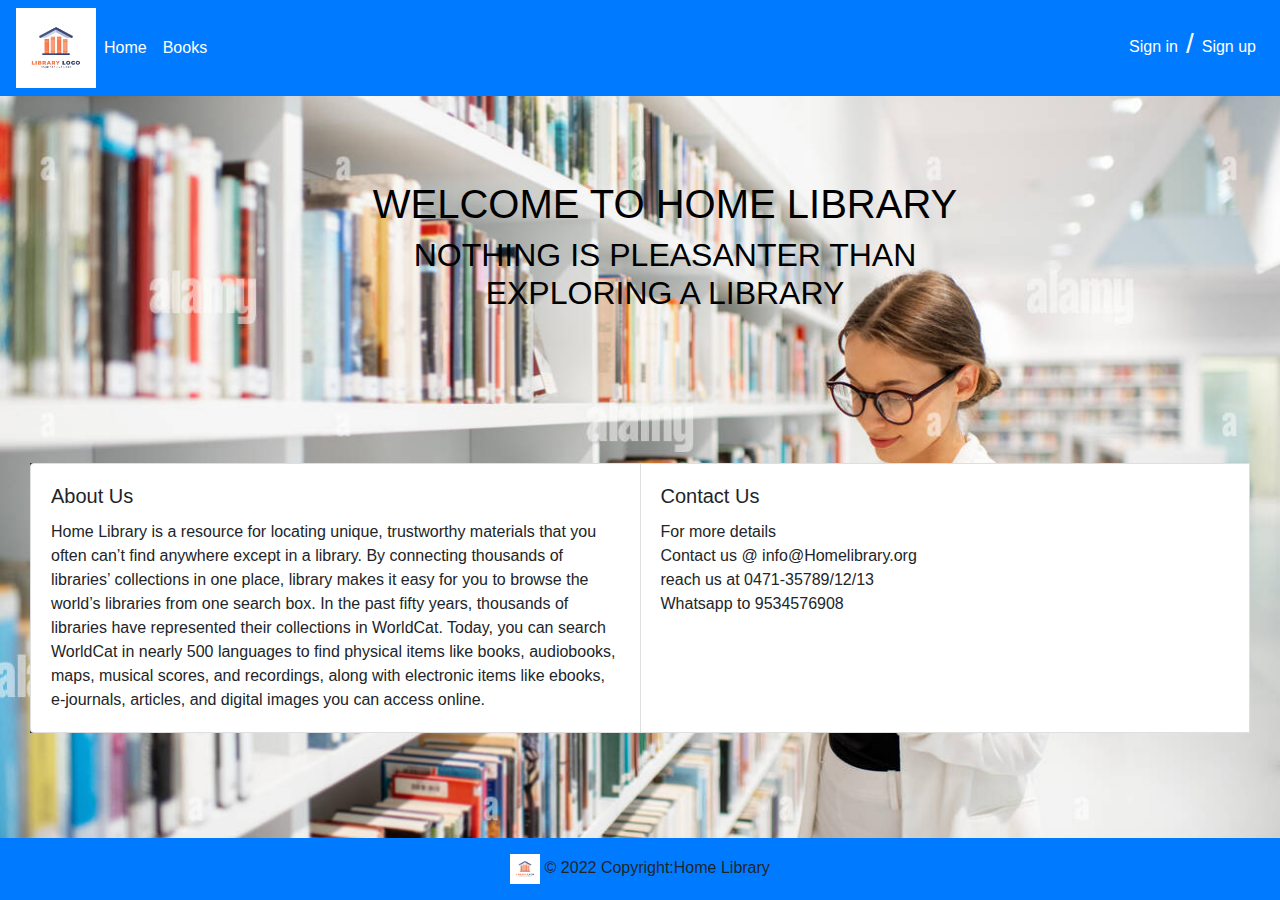
<file: index.html>
<!DOCTYPE html>
<html lang="en">
<head>
    <meta charset="UTF-8">
    <meta name="viewport" content="width=device-width, initial-scale=1.0">
    <title>Library</title>
  
    <link rel="stylesheet" href="https://maxcdn.bootstrapcdn.com/bootstrap/4.3.1/css/bootstrap.min.css">
    <link rel="stylesheet" href="index.css">
</head>
<body>
    <div class="main">
    <nav class="navbar navbar-expand-lg navbar-dark bg-primary fixed-top">
        <img src="images/logo.avif" height="80" alt="My home library">
        
        <button type="button" class="navbar-toggler" data-toggle="collapse" data-target="#navbarCollapse">
            <span class="navbar-toggler-icon"></span>
        </button>
      
        <div class="collapse navbar-collapse" id="navbarCollapse">
          <div class="navbar-nav">
            <a class="nav-item nav-link active" href="index.html">Home</a>
            <a class="nav-item nav-link active" href="books.html">Books</a>
            
           
          
          </div>
          <div class="navbar-nav ml-auto">
            <a href="signin.html" class="nav-item nav-link active">Sign in</a>
            <h3 id="slash">/</h3>
            <a href="signup.html" class="nav-item nav-link active">Sign up</a>
        </div>
        </div>
      </nav>
    </div>
  <div class="txt">
    
    <h1>WELCOME TO HOME LIBRARY</h1>
    <h2>NOTHING IS PLEASANTER THAN <BR>EXPLORING A LIBRARY</h2>
   
    </div>

    <div class= " row card-group" id="cardbg">
      <div class="card" >
        
        <div class="card-body">
          <h5 class="card-title">About Us</h5>
          <p class="card-text">Home Library is a resource for locating unique, trustworthy materials that you often can’t find anywhere except in a library. By connecting thousands of libraries’ collections in one place, library makes it easy for you to browse the world’s libraries from one search box.

            In the past fifty years, thousands of libraries have represented their collections in WorldCat. Today, you can search WorldCat in nearly 500 languages to find physical items like books, audiobooks, maps, musical scores, and recordings, along with electronic items like ebooks, e-journals, articles, and digital images you can access online.</p>            
         
        </div>
      </div>
      <div class="card">
        
        <div class="card-body">
          <h5 class="card-title">Contact Us</h5>
          <p class="card-text"> For more details <br>Contact us @ info@Homelibrary.org <br> reach us at 0471-35789/12/13 <br> Whatsapp to 9534576908
          </p>
         
        </div>
        </div>


    <footer class="page-footer font-small bg-primary fixed-bottom">

        <!-- Copyright -->
        <div class="footer-copyright text-center py-3">
          <img src="images//logo.avif" height="30" alt="My home library">
          © 2022 Copyright:Home Library
          <!-- <a href="https://mdbootstrap.com/education/bootstrap/"> MDBootstrap.com</a> -->
        </div>
        <!-- Copyright -->
      
      </footer>
      <script src="https://maxcdn.bootstrapcdn.com/bootstrap/4.3.1/js/bootstrap.min.js"></script>
</body>
</html>
</file>
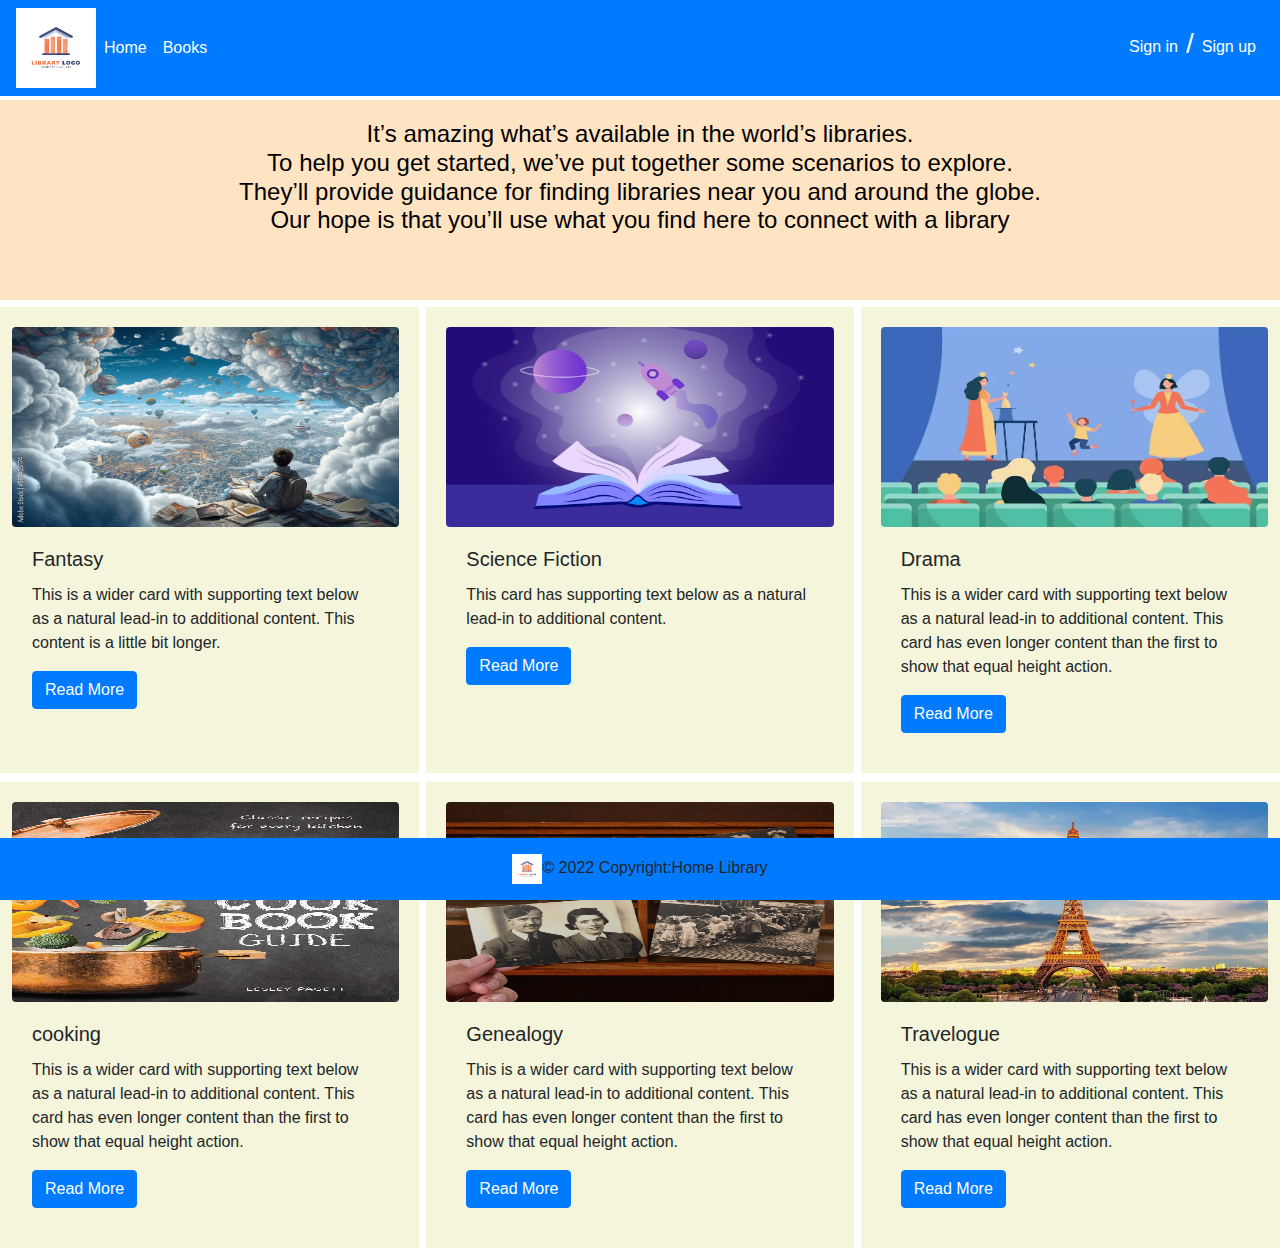
<file: books.html>
<!DOCTYPE html>
<html lang="en">
<head>
    <meta charset="UTF-8">
    <meta name="viewport" content="width=device-width, initial-scale=1.0">
    <title>Document</title>
    <link rel="stylesheet" href="https://maxcdn.bootstrapcdn.com/bootstrap/4.3.1/css/bootstrap.min.css">
    <link rel="stylesheet" href="books.css">
</head>
<body>
  <div class="main">
    <nav class="navbar navbar-expand-lg navbar-dark bg-primary fixed-top">
        <img src="images/logo.avif" height="80" alt="My home library">
        
        <button type="button" class="navbar-toggler" data-toggle="collapse" data-target="#navbarCollapse">
            <span class="navbar-toggler-icon"></span>
        </button>
      
        <div class="collapse navbar-collapse" id="navbarCollapse">
          <div class="navbar-nav">
            <a class="nav-item nav-link active" href="index.html">Home</a>
            <a class="nav-item nav-link active" href="books.html">Books</a>
            
           
          
          </div>
          <div class="navbar-nav ml-auto">
            <a href="signin.html" class="nav-item nav-link active">Sign in</a>
            <h3 id="slash">/</h3>
            <a href="signup.html" class="nav-item nav-link active">Sign up</a>
        </div>
        </div>
      </nav>
    </div>
          
          <div class="container-fluid text-center" id="bcg" >
            <div class="row" >
              <div class="col">
                <h4 id="txt">It’s amazing what’s available in the world’s libraries. <br>To help you get started, we’ve put together some scenarios to explore.<br>They’ll provide guidance for finding libraries near you and around the globe.<br>Our hope is that you’ll use what you find here to connect with a library</h4>
              </div>
                         </div>
                                 </div>
                                 <div class= "row card-group" >
                                  <div class="card" >
                                    <img src="./images/fantasy.jpg" class=" rounded card-img-top" alt="..." height="200px">
                                    <div class="card-body">
                                      <h5 class="card-title">Fantasy</h5>
                                      <p class="card-text">This is a wider card with supporting text below as a natural lead-in to additional content. This content is a little bit longer.</p>
                                    
                                        <a href="fantasy.html" class="btn btn-primary">Read More</a>
                                     
                                    </div>
                                  </div>
                                  <div class="card">
                                    <img src="./images/science2.fiction.jpg" class=" rounded card-img-top" alt="..." height="200px">
                                    <div class="card-body">
                                      <h5 class="card-title">Science Fiction</h5>
                                      <p class="card-text">This card has supporting text below as a natural lead-in to additional content.</p>
                                      <a href="sciencefiction.html" class="btn btn-primary">Read More</a>
                                    </div>
                                  </div>
                                  <div class="card">
                                    <img src="./images/drama.webp" class="rounded card-img-top" alt="..." height="200px">
                                    <div class="card-body">
                                      <h5 class="card-title">Drama</h5>
                                      <p class="card-text">This is a wider card with supporting text below as a natural lead-in to additional content. This card has even longer content than the first to show that equal height action.</p>
                                      <a href="drama.html" class="btn btn-primary">Read More</a>
                                    </div>
                                  </div>
                                  
                                </div>
          
                                <div class= "row card-group" >
                                  <div class="card">
                                    <img src="./images/cooking.jpg" class="rounded card-img-top" alt="..." height="200px">
                                    <div class="card-body">
                                      <h5 class="card-title">cooking</h5>
                                      <p class="card-text">This is a wider card with supporting text below as a natural lead-in to additional content. This card has even longer content than the first to show that equal height action.</p>
                                      <a href="cooking.html" class="btn btn-primary">Read More</a>
                                    </div>
                                  </div>
                                  <div class="card">
                                    <img src="./images/genealogy.webp" class="rounded card-img-top" alt="..." height="200px">
                                    <div class="card-body">
                                      <h5 class="card-title">Genealogy</h5>
                                      <p class="card-text">This is a wider card with supporting text below as a natural lead-in to additional content. This card has even longer content than the first to show that equal height action.</p>
                                      <a href="genealogy.html" class="btn btn-primary">Read More</a>
                                    </div>
                                  </div>
                                  <div class="card">
                                    <img src="./images/travelogue.webp" class="rounded card-img-top" alt="..." height="200px">
                                    <div class="card-body">
                                      <h5 class="card-title">Travelogue</h5>
                                      <p class="card-text">This is a wider card with supporting text below as a natural lead-in to additional content. This card has even longer content than the first to show that equal height action.</p>
                                      <a href="travelogue.html" class="btn btn-primary" >Read More</a>
                                    </div>
                                  </div>
                                </div>






        <footer class="page-footer font-small bg-primary fixed-bottom">

            <!-- Copyright -->
            <div class="footer-copyright text-center py-3">
              <img src="images//logo.avif" height="30" alt="My home library">© 2022 Copyright:Home Library
              <!-- <a href="https://mdbootstrap.com/education/bootstrap/"> MDBootstrap.com</a> -->
            </div>
            <!-- Copyright -->
          
          </footer>
          <script src="https://maxcdn.bootstrapcdn.com/bootstrap/4.3.1/js/bootstrap.min.js"></script>
</body>
</html>
</file>
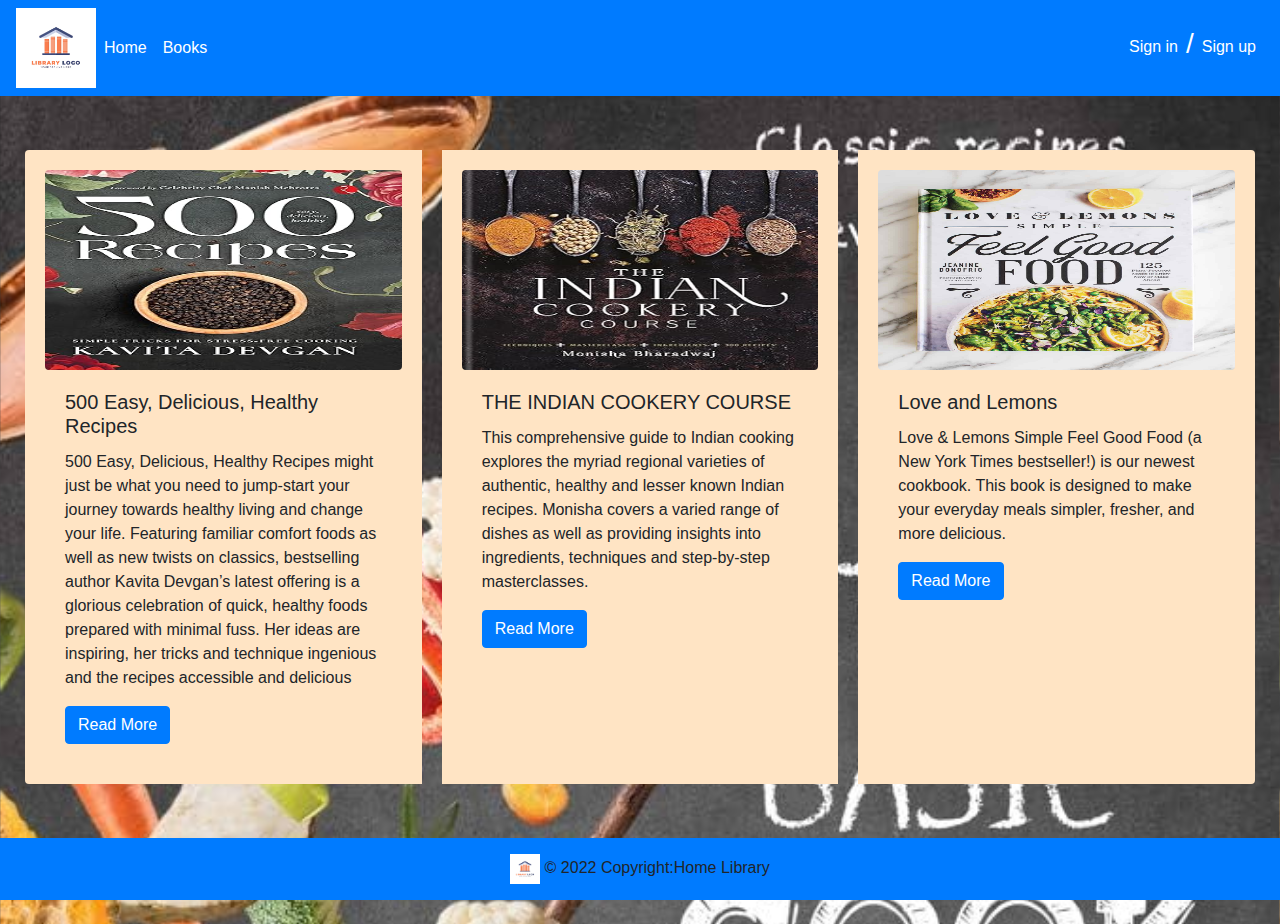
<file: cooking.html>
<!DOCTYPE html>
<html lang="en">
<head>
    <meta charset="UTF-8">
    <meta name="viewport" content="width=device-width, initial-scale=1.0">
    <title>Document</title>
    <link rel="stylesheet" href="https://maxcdn.bootstrapcdn.com/bootstrap/4.3.1/css/bootstrap.min.css">
    <link rel="stylesheet" href="cooking.css">
</head>
<body>
  <div class="main">
    <nav class="navbar navbar-expand-lg navbar-dark bg-primary fixed-top">
        <img src="images/logo.avif" height="80" alt="My home library">
        
        <button type="button" class="navbar-toggler" data-toggle="collapse" data-target="#navbarCollapse">
            <span class="navbar-toggler-icon"></span>
        </button>
      
        <div class="collapse navbar-collapse" id="navbarCollapse">
          <div class="navbar-nav">
            <a class="nav-item nav-link active" href="index.html">Home</a>
            <a class="nav-item nav-link active" href="books.html">Books</a>
          
          
          </div>
          <div class="navbar-nav ml-auto">
            <a href="signin.html" class="nav-item nav-link active">Sign in</a>
            <h3 id="slash">/</h3>
            <a href="signup.html" class="nav-item nav-link active">Sign up</a>
        </div>
        </div>
      </nav>
    </div>
    
   

         
                                 <div class= " row card-group" id="cardbg">
                                  <div class="card" >
                                    <img src="./images/cookingbook1.jpg" class=" rounded card-img-top" alt="..." height="200px">
                                    <div class="card-body">
                                      <h5 class="card-title">500 Easy, Delicious, Healthy Recipes</h5>
                                      <p class="card-text">500 Easy, Delicious, Healthy Recipes might just be what you need to jump-start your journey towards healthy living and change your life. Featuring familiar comfort foods as well as new twists on classics, bestselling author Kavita Devgan’s latest offering is a glorious celebration of quick, healthy foods prepared with minimal fuss. Her ideas are inspiring, her tricks and technique ingenious and the recipes accessible and delicious</p>
                                    
                                        <a href="https://www.scribd.com/document/265080454/500-Recipes-Cook-s-Bible-pdf" class="btn btn-primary">Read More</a>
                                     
                                    </div>
                                  </div>
                                  <div class="card">
                                    <img src="./images/cookingbook2.jpg" class=" rounded card-img-top" alt="..." height="200px">
                                    <div class="card-body">
                                      <h5 class="card-title">THE INDIAN COOKERY COURSE</h5>
                                      <p class="card-text">This comprehensive guide to Indian cooking explores the myriad regional varieties of authentic, healthy and lesser known Indian recipes. Monisha covers a varied range of dishes as well as providing insights into ingredients, techniques and step-by-step masterclasses.
                                      </p>
                                      <a href="https://www.scribd.com/document/482879121/Monisha-Bharadwaj-Indian-Cookery-Course-2018-pdf" class="btn btn-primary">Read More</a>
                                    </div>
                                  </div>
                                  <div class="card">
                                    <img src="./images/cookbook3.jpg" class="rounded card-img-top" alt="..." height="200px">
                                    <div class="card-body">
                                      <h5 class="card-title">Love and Lemons</h5>
                                      <p class="card-text">Love & Lemons Simple Feel Good Food (a New York Times bestseller!) is our newest cookbook.

                                        This book is designed to make your everyday meals simpler, fresher, and more delicious.</p>
                                      <a href="https://www.yumpu.com/en/document/view/65020735/pdf-the-love-and-lemons-cookbook-an-apple-to-zucchini-celebration-of-impromptu-cooking-read-online" class="btn btn-primary">Read More</a>
                                    </div>
                                  </div>
                                  
                                </div>
          
                                


        <footer class="page-footer font-small bg-primary fixed-bottom">

            <!-- Copyright -->
            <div class="footer-copyright text-center py-3">  <img src="images/logo.avif" height="30" alt="My home library">
              © 2022 Copyright:Home Library
              <!-- <a href="https://mdbootstrap.com/education/bootstrap/"> MDBootstrap.com</a> -->
            </div>
            <!-- Copyright -->
          
          </footer>
          <script src="https://maxcdn.bootstrapcdn.com/bootstrap/4.3.1/js/bootstrap.min.js"></script>
</body>
</html>
</file>
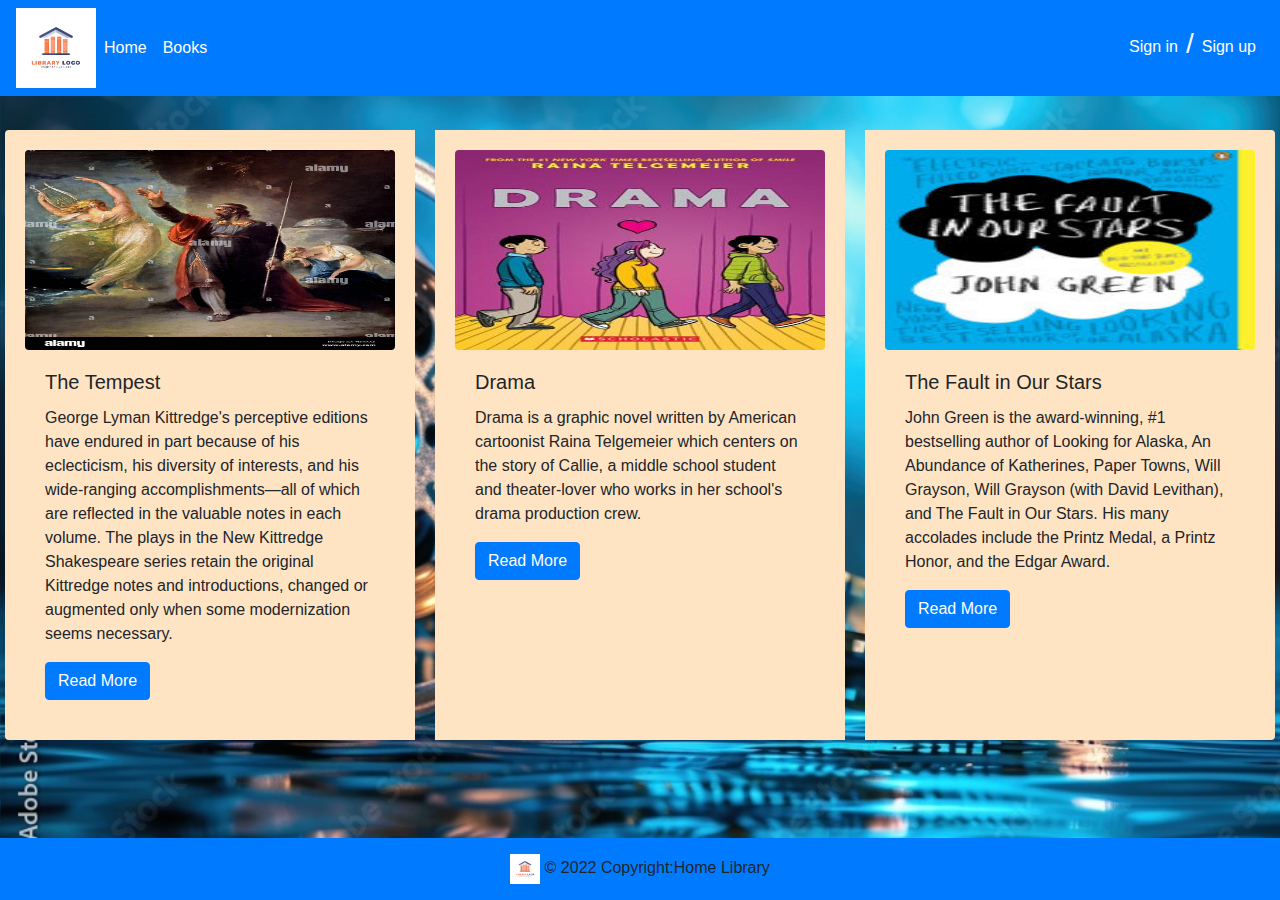
<file: drama.html>
<!DOCTYPE html>
<html lang="en">
<head>
    <meta charset="UTF-8">
    <meta name="viewport" content="width=device-width, initial-scale=1.0">
    <title>Document</title>
    <link rel="stylesheet" href="https://maxcdn.bootstrapcdn.com/bootstrap/4.3.1/css/bootstrap.min.css">
    <link rel="stylesheet" href="drama.css">
</head>
<body>
  <div class="main">
    <nav class="navbar navbar-expand-lg navbar-dark bg-primary fixed-top">
        <img src="images/logo.avif" height="80" alt="My home library">
        
        <button type="button" class="navbar-toggler" data-toggle="collapse" data-target="#navbarCollapse">
            <span class="navbar-toggler-icon"></span>
        </button>
      
        <div class="collapse navbar-collapse" id="navbarCollapse">
          <div class="navbar-nav">
            <a class="nav-item nav-link active" href="index.html">Home</a>
            <a class="nav-item nav-link active" href="books.html">Books</a>
           
        
          
          </div>
          <div class="navbar-nav ml-auto">
            <a href="signin.html" class="nav-item nav-link active">Sign in</a>
            <h3 id="slash">/</h3>
            <a href="signup.html" class="nav-item nav-link active">Sign up</a>
        </div>
        </div>
      </nav>
    </div>
    
   

         
                                 <div class= " row card-group" id="cardbg">
                                  <div class="card" >
                                    <img src="./images/dramabook1.jpeg" class=" rounded card-img-top" alt="..." height="200px">
                                    <div class="card-body">
                                      <h5 class="card-title">The Tempest</h5>
                                      <p class="card-text">George Lyman Kittredge's perceptive editions have endured in part because of his eclecticism, his diversity of interests, and his wide-ranging accomplishments—all of which are reflected in the valuable notes in each volume. The plays in the New Kittredge Shakespeare series retain the original Kittredge notes and introductions, changed or augmented only when some modernization seems necessary.</p>
                                    
                                        <a href="https://en.wikipedia.org/wiki/The_Tempest" class="btn btn-primary">Read More</a>
                                     
                                    </div>
                                  </div>
                                  <div class="card">
                                    <img src="./images/dramabook2.jpg" class=" rounded card-img-top" alt="..." height="200px">
                                    <div class="card-body">
                                      <h5 class="card-title">Drama</h5>
                                      <p class="card-text">Drama is a graphic novel written by American cartoonist Raina Telgemeier which centers on the story of Callie, a middle school student and theater-lover who works in her school's drama production crew.
                                      </p>
                                      <a href="https://www.goodreads.com/book/show/13436373-drama#:~:text=DRAMA%20is%20about%20girl%20named,she%20becomes%20the%20stage%20manager." class="btn btn-primary">Read More</a>
                                    </div>
                                  </div>
                                  <div class="card">
                                    <img src="./images/dramabook3.jpeg" class="rounded card-img-top" alt="..." height="200px">
                                    <div class="card-body">
                                      <h5 class="card-title">The Fault in Our Stars</h5>
                                      <p class="card-text">John Green is the award-winning, #1 bestselling author of Looking for Alaska, An Abundance of Katherines, Paper Towns, Will Grayson, Will Grayson (with David Levithan), and The Fault in Our Stars. His many accolades include the Printz Medal, a Printz Honor, and the Edgar Award.

                                        </p>
                                      <a href="https://en.wikipedia.org/wiki/The_Fault_in_Our_Stars" class="btn btn-primary">Read More</a>
                                    </div>
                                  </div>
                                  
                                </div>
          
                                


        <footer class="page-footer font-small bg-primary fixed-bottom">

            <!-- Copyright -->
            <div class="footer-copyright text-center py-3">
              <img src="images//logo.avif" height="30" alt="My home library">
              © 2022 Copyright:Home Library
              <!-- <a href="https://mdbootstrap.com/education/bootstrap/"> MDBootstrap.com</a> -->
            </div>
            <!-- Copyright -->
          
          </footer>
          <script src="https://maxcdn.bootstrapcdn.com/bootstrap/4.3.1/js/bootstrap.min.js"></script>
</body>
</html>
</file>
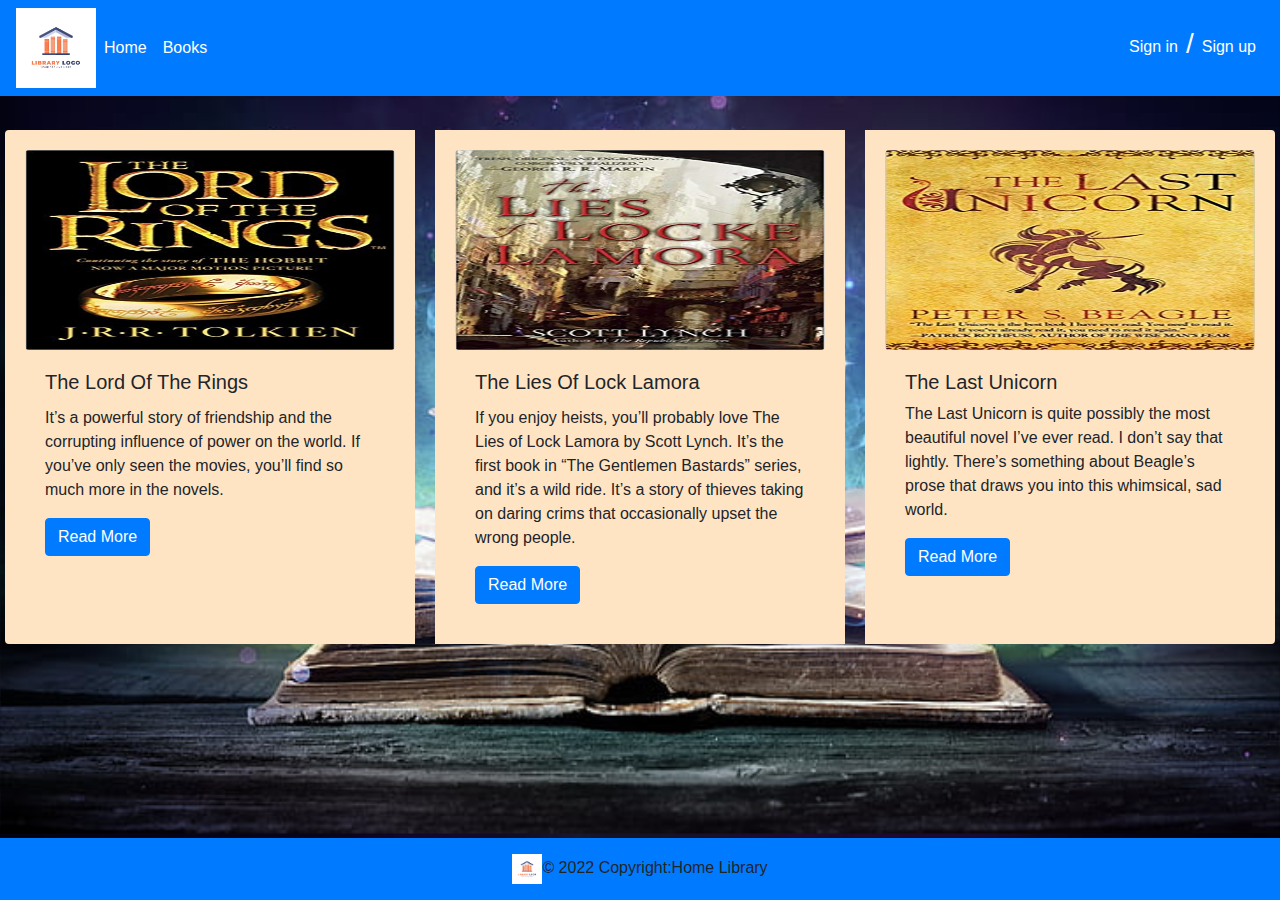
<file: fantasy.html>
<!DOCTYPE html>
<html lang="en">
<head>
    <meta charset="UTF-8">
    <meta name="viewport" content="width=device-width, initial-scale=1.0">
    <title>Document</title>
    <link rel="stylesheet" href="https://maxcdn.bootstrapcdn.com/bootstrap/4.3.1/css/bootstrap.min.css">
    <link rel="stylesheet" href="fantasy.css">
</head>
<body>
  <div class="main">
    <nav class="navbar navbar-expand-lg navbar-dark bg-primary fixed-top">
        <img src="images/logo.avif" height="80" alt="My home library">
        
        <button type="button" class="navbar-toggler" data-toggle="collapse" data-target="#navbarCollapse">
            <span class="navbar-toggler-icon"></span>
        </button>
      
        <div class="collapse navbar-collapse" id="navbarCollapse">
          <div class="navbar-nav">
            <a class="nav-item nav-link active" href="index.html">Home</a>
            <a class="nav-item nav-link active" href="books.html">Books</a>
            
           
          
          </div>
          <div class="navbar-nav ml-auto">
            <a href="signin.html" class="nav-item nav-link active">Sign in</a>
            <h3 id="slash">/</h3>
            <a href="signup.html" class="nav-item nav-link active">Sign up</a>
        </div>
        </div>
      </nav>
    </div>
    
   

         
                                 <div class= " row card-group" id="cardbg">
                                  <div class="card" >
                                    <img src="./images/fantasybook1.jpg" class=" rounded card-img-top" alt="..." height="200px">
                                    <div class="card-body">
                                      <h5 class="card-title">The Lord Of The Rings</h5>
                                      <p class="card-text">It’s a powerful story of friendship and the corrupting influence of power on the world. If you’ve only seen the movies, you’ll find so much more in the novels.</p>
                                    
                                        <a href="https://www.britannica.com/topic/The-Fellowship-of-the-Ring" class="btn btn-primary">Read More</a>
                                     
                                    </div>
                                  </div>
                                  <div class="card">
                                    <img src="./images/fantsybook2.webp" class=" rounded card-img-top" alt="..." height="200px">
                                    <div class="card-body">
                                      <h5 class="card-title">The Lies Of Lock Lamora </h5>
                                      <p class="card-text">If you enjoy heists, you’ll probably love The Lies of Lock Lamora by Scott Lynch. It’s the first book in “The Gentlemen Bastards” series, and it’s a wild ride. It’s a story of thieves taking on daring crims that occasionally upset the wrong people.
                                      </p>
                                      <a href="https://www.goodreads.com/book/show/29588376-the-lies-of-locke-lamora" class="btn btn-primary">Read More</a>
                                    </div>
                                  </div>
                                  <div class="card">
                                    <img src="./images/fantasybook3.webp" class="rounded card-img-top" alt="..." height="200px">
                                    <div class="card-body">
                                      <h5 class="card-titl">The Last Unicorn</h5>
                                      <p class="card-text">The Last Unicorn is quite possibly the most beautiful novel I’ve ever read. I don’t say that lightly. There’s something about Beagle’s prose that draws you into this whimsical, sad world.

                                        </p>
                                      <a href="https://en.wikipedia.org/wiki/The_Last_Unicorn_(film)" class="btn btn-primary">Read More</a>
                                    </div>
                                  </div>
                                  
                                </div>
          
                                


        <footer class="page-footer font-small bg-primary fixed-bottom">

            <!-- Copyright -->
            <div class="footer-copyright text-center py-3">
              <img src="images//logo.avif" height="30" alt="My home library">© 2022 Copyright:Home Library
              <!-- <a href="https://mdbootstrap.com/education/bootstrap/"> MDBootstrap.com</a> -->
            </div>
            <!-- Copyright -->
          
          </footer>
          <script src="https://maxcdn.bootstrapcdn.com/bootstrap/4.3.1/js/bootstrap.min.js"></script>
</body>
</html>
</file>
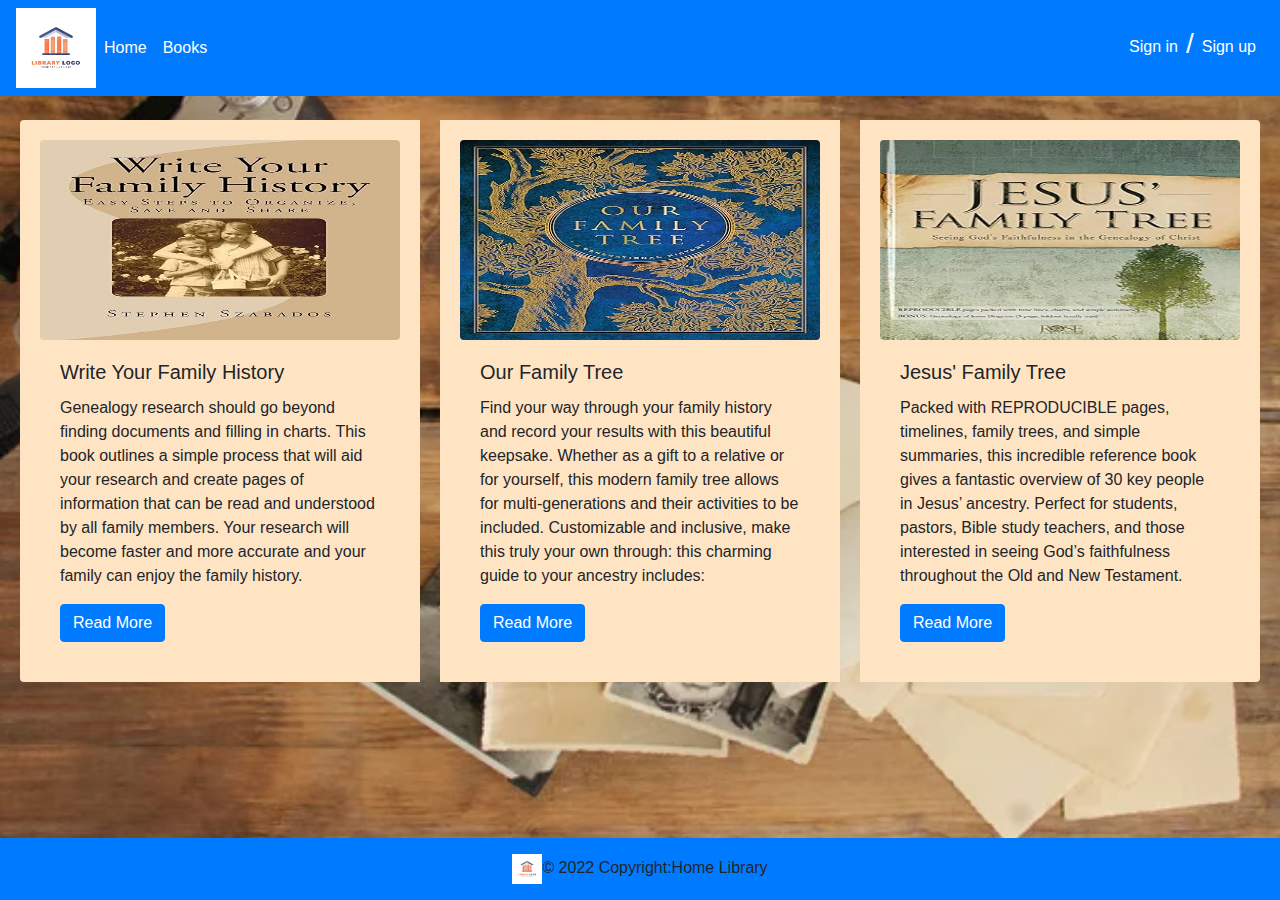
<file: genealogy.html>
<!DOCTYPE html>
<html lang="en">
<head>
    <meta charset="UTF-8">
    <meta name="viewport" content="width=device-width, initial-scale=1.0">
    <title>Document</title>
    <link rel="stylesheet" href="https://maxcdn.bootstrapcdn.com/bootstrap/4.3.1/css/bootstrap.min.css">
    <link rel="stylesheet" href="genealogy.css">
</head>
<body>
  <div class="main">
    <nav class="navbar navbar-expand-lg navbar-dark bg-primary fixed-top">
        <img src="images/logo.avif" height="80" alt="My home library">
        
        <button type="button" class="navbar-toggler" data-toggle="collapse" data-target="#navbarCollapse">
            <span class="navbar-toggler-icon"></span>
        </button>
      
        <div class="collapse navbar-collapse" id="navbarCollapse">
          <div class="navbar-nav">
            <a class="nav-item nav-link active" href="index.html">Home</a>
            <a class="nav-item nav-link active" href="books.html">Books</a>
          
       
          
          </div>
          <div class="navbar-nav ml-auto">
            <a href="signin.html" class="nav-item nav-link active">Sign in</a>
            <h3 id="slash">/</h3>
            <a href="signup.html" class="nav-item nav-link active">Sign up</a>
        </div>
        </div>
      </nav>
    </div>
    
    <div class="container-fluid">
   

                                 <div class= " row card-group" id="cardbg">
                                  <div class="card">
                                    <img src="images/genealogybook1.jpg" class=" rounded card-img-top" alt="..." height="200px">
                                    <div class="card-body">
                                      <h5 class="card-title">Write Your Family History</h5>
                                      <p class="card-text">Genealogy research should go beyond finding documents and filling in charts. This book outlines a simple process that will aid your research and create pages of information that can be read and understood by all family members. Your research will become faster and more accurate and your family can enjoy the family history.</p>
                                    
                                        <a href="https://www.ancestry.com/c/ancestry-blog/how-to-write-a-family-history-book-to-preserve-your-family-stories" class="btn btn-primary">Read More</a>
                                     
                                    </div>
                                  </div>
                                  <div class="card">
                                    <img src="images/genealogybook2.jpg" class=" rounded card-img-top" alt="..." height="200px">
                                    <div class="card-body">
                                      <h5 class="card-title">Our Family Tree</h5>
                                      <p class="card-text">
                                        Find your way through your family history and record your results with this beautiful keepsake. Whether as a gift to a relative or for yourself, this modern family tree allows for multi-generations and their activities to be included. Customizable and inclusive, make this truly your own through: this charming guide to your ancestry includes:
                                      </p>
                                      <a href="https://www.goodreads.com/book/show/195790798-the-west-passage" class="btn btn-primary">Read More</a>
                                    </div>
                                  </div>
                                  <div class="card">
                                    <img src="images/GENEALOGYBOOK3.jpg" class="rounded card-img-top" alt="..." height="200px">
                                    <div class="card-body">
                                      <h5 class="card-title">Jesus' Family Tree</h5>
                                        <p class="card-text">Packed with REPRODUCIBLE pages, timelines, family trees, and simple summaries, this incredible reference book gives a fantastic overview of 30 key people in Jesus’ ancestry. Perfect for students, pastors, Bible study teachers, and those interested in seeing God’s faithfulness throughout the Old and New Testament.</p>
                                      <a href="https://en.wikipedia.org/wiki/Genealogy_of_Jesus" class="btn btn-primary">Read More</a>
                                    </div>
                                  </div>
                                  
                                </div>
          
                                
</div>
        <footer class="page-footer font-small bg-primary fixed-bottom">

            <!-- Copyright -->
            <div class="footer-copyright text-center py-3">
              <img src="images/logo.avif" height="30" alt="My home library">© 2022 Copyright:Home Library
              <!-- <a href="https://mdbootstrap.com/education/bootstrap/"> MDBootstrap.com</a> -->
            </div>
            <!-- Copyright -->
          
          </footer>
          <script src="https://maxcdn.bootstrapcdn.com/bootstrap/4.3.1/js/bootstrap.min.js"></script>
</body>
</html>
</file>
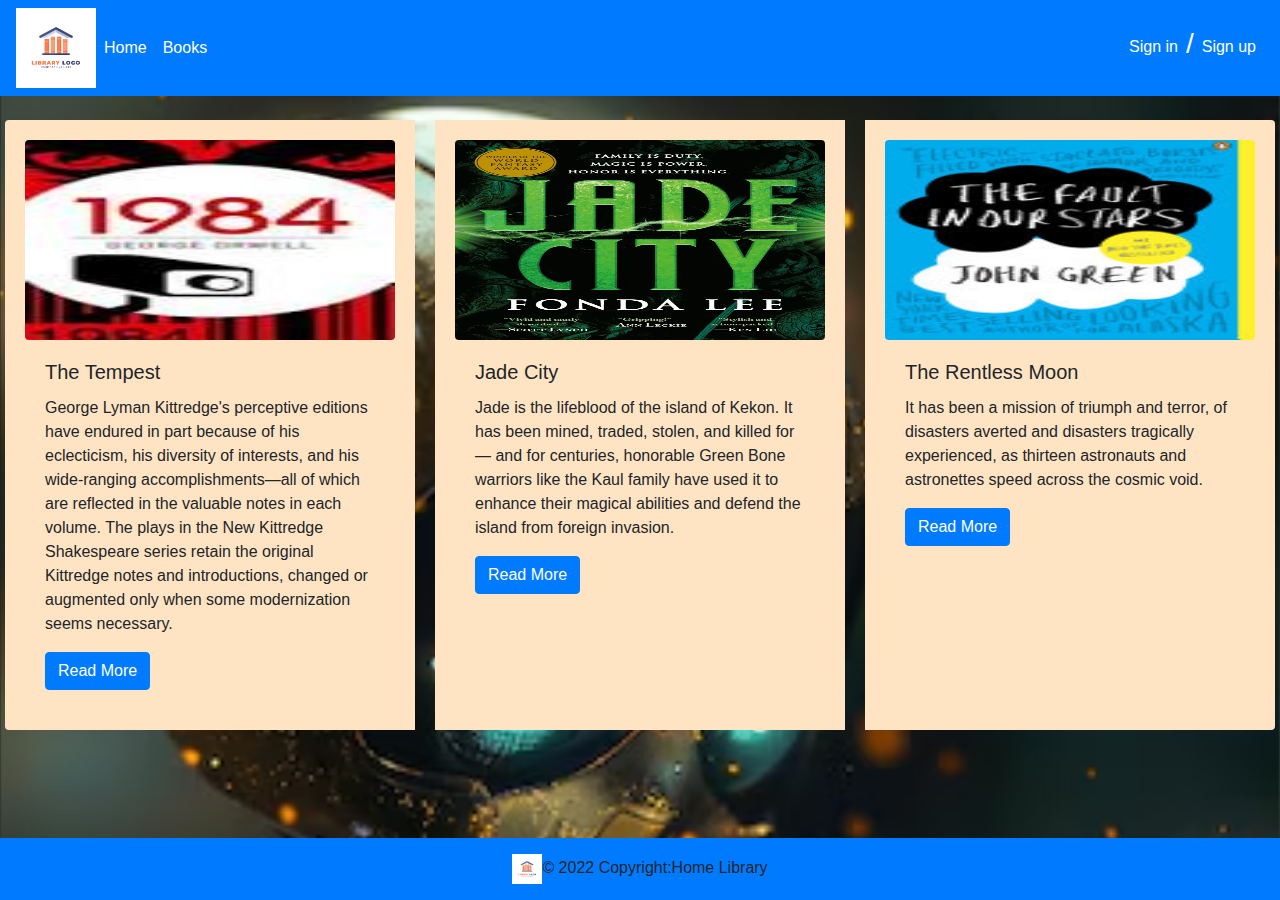
<file: sciencefiction.html>
<!DOCTYPE html>
<html lang="en">
<head>
    <meta charset="UTF-8">
    <meta name="viewport" content="width=device-width, initial-scale=1.0">
    <title>Document</title>
    <link rel="stylesheet" href="https://maxcdn.bootstrapcdn.com/bootstrap/4.3.1/css/bootstrap.min.css">
    <link rel="stylesheet" href="sciencefiction.css">
</head>
<body>
  <div class="main">
    <nav class="navbar navbar-expand-lg navbar-dark bg-primary fixed-top">
        <img src="images/logo.avif" height="80" alt="My home library">
        
        <button type="button" class="navbar-toggler" data-toggle="collapse" data-target="#navbarCollapse">
            <span class="navbar-toggler-icon"></span>
        </button>
      
        <div class="collapse navbar-collapse" id="navbarCollapse">
          <div class="navbar-nav">
            <a class="nav-item nav-link active" href="index.html">Home</a>
            <a class="nav-item nav-link active" href="books.html">Books</a>
          
            
          
          </div>
          <div class="navbar-nav ml-auto">
            <a href="signin.html" class="nav-item nav-link active">Sign in</a>
            <h3 id="slash">/</h3>
            <a href="signup.html" class="nav-item nav-link active">Sign up</a>
        </div>
        </div>
      </nav>
    </div>
    
   

         
                                 <div class= " row card-group" id="cardbg">
                                  <div class="card" >
                                    <img src="./images/sciencefictionbook1.jpeg" class=" rounded card-img-top" alt="..." height="200px">
                                    <div class="card-body">
                                      <h5 class="card-title">The Tempest</h5>
                                      <p class="card-text">George Lyman Kittredge's perceptive editions have endured in part because of his eclecticism, his diversity of interests, and his wide-ranging accomplishments—all of which are reflected in the valuable notes in each volume. The plays in the New Kittredge Shakespeare series retain the original Kittredge notes and introductions, changed or augmented only when some modernization seems necessary.</p>
                                    
                                        <a href="https://en.wikipedia.org/wiki/A_Game_of_Thrones" class="btn btn-primary">Read More</a>
                                     
                                    </div>
                                  </div>
                                  <div class="card">
                                    <img src="./images/sciencefictionbook2.webp" class=" rounded card-img-top" alt="..." height="200px">
                                    <div class="card-body">
                                      <h5 class="card-title">Jade City</h5>
                                      <p class="card-text">Jade is the lifeblood of the island of Kekon. It has been mined, traded, stolen, and killed for — and for centuries, honorable Green Bone warriors like the Kaul family have used it to enhance their magical abilities and defend the island from foreign invasion.
                                      </p>
                                      <a href="https://www.hachettebookgroup.com/titles/fonda-lee/jade-city/9780316440899/" class="btn btn-primary">Read More</a>
                                    </div>
                                  </div>
                                  <div class="card">
                                    <img src="./images/dramabook3.jpeg" class="rounded card-img-top" alt="..." height="200px">
                                    <div class="card-body">
                                      <h5 class="card-title">The Rentless Moon</h5>
                                      <p class="card-text">It has been a mission of triumph and terror, of disasters averted and disasters tragically experienced, as thirteen astronauts and astronettes speed across the cosmic void.

                                        </p>
                                      <a href="https://us.macmillan.com/books/9781250236968/therelentlessmoon" class="btn btn-primary">Read More</a>
                                    </div>
                                  </div>
                                  
                                </div>
          
                                


        <footer class="page-footer font-small bg-primary fixed-bottom">

            <!-- Copyright -->
            <div class="footer-copyright text-center py-3">
              <img src="images/logo.avif" height="30" alt="My home library">© 2022 Copyright:Home Library
              <!-- <a href="https://mdbootstrap.com/education/bootstrap/"> MDBootstrap.com</a> -->
            </div>
            <!-- Copyright -->
          
          </footer>
          <script src="https://maxcdn.bootstrapcdn.com/bootstrap/4.3.1/js/bootstrap.min.js"></script>
</body>
</html>
</file>
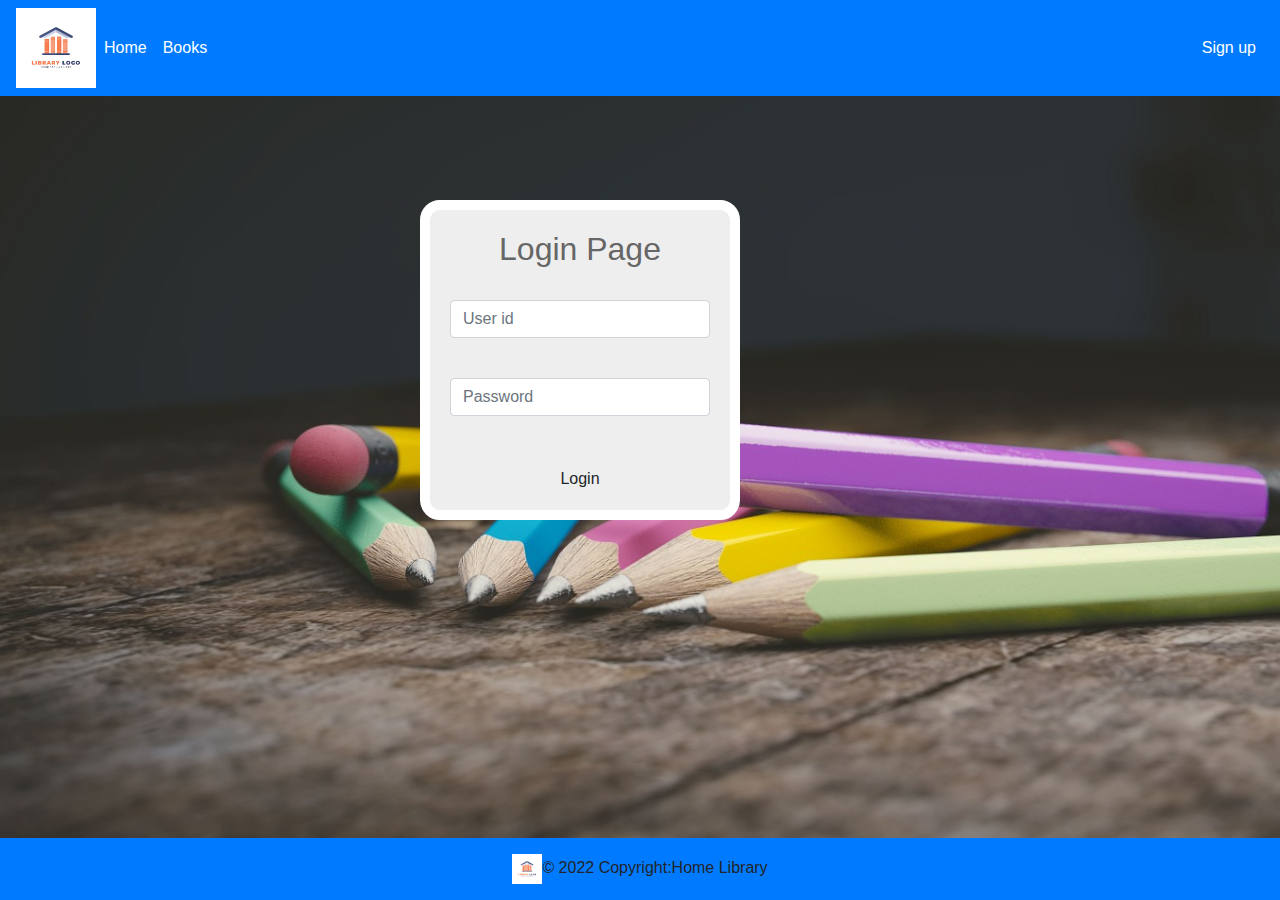
<file: signin.html>
<!DOCTYPE html>
<html lang="en">
<head>
    <meta charset="UTF-8">
    <meta name="viewport" content="width=device-width, initial-scale=1.0">
    <title>Library</title>
  
    <link rel="stylesheet" href="https://maxcdn.bootstrapcdn.com/bootstrap/4.3.1/css/bootstrap.min.css">
    <link rel="stylesheet" href="signin.css">
</head>
<body>
    <div class="main">
    <nav class="navbar navbar-expand-lg navbar-dark bg-primary fixed-top">
        <img src="images/logo.avif" height="80" alt="My home library">
        
        <button type="button" class="navbar-toggler" data-toggle="collapse" data-target="#navbarCollapse">
            <span class="navbar-toggler-icon"></span>
        </button>
      
        <div class="collapse navbar-collapse" id="navbarCollapse">
          <div class="navbar-nav">
            <a class="nav-item nav-link active" href="index.html">Home</a>
            <a class="nav-item nav-link active" href="books.html">Books</a>
            
           
          
          </div>
          <div class="navbar-nav ml-auto">
           
            
            <a href="signup.html" class="nav-item nav-link active">Sign up</a>
        </div>
        </div>
      </nav>
    </div>



    <div class="container">
               
        <div class="row">
            <div class="form_bg">
                <form action="index.html" >
                     <h2 class="text-center">Login Page</h2>
                    <br/>
                    <div class="form-group" >
                        
                        <input type="name" class="form-control" id="userid" placeholder="User id">
                    </div>
                    
                    <br>
                    <div class="form-group">
                        <input type="password" class="form-control" id="pwd" placeholder="Password">
                    </div>
                    <br/>
                    <div class="align-center text-center">
                        <button type="submit" class="btn btn-default " id="login"  >Login</button>
                        <!-- <button type="submit" class="btn btn-default " id="login" >Login</button> -->
                    </div>
                </form>
            </div>
        </div>
             </div>







    <footer class="page-footer font-small bg-primary fixed-bottom">

        <!-- Copyright -->
        <div class="footer-copyright text-center py-3">
            <img src="images//logo.avif" height="30" alt="My home library">© 2022 Copyright:Home Library
          <!-- <a href="https://mdbootstrap.com/education/bootstrap/"> MDBootstrap.com</a> -->
        </div>
        <!-- Copyright -->
      
      </footer>
      <script src="https://maxcdn.bootstrapcdn.com/bootstrap/4.3.1/js/bootstrap.min.js"></script>
</body>
</html>
</file>
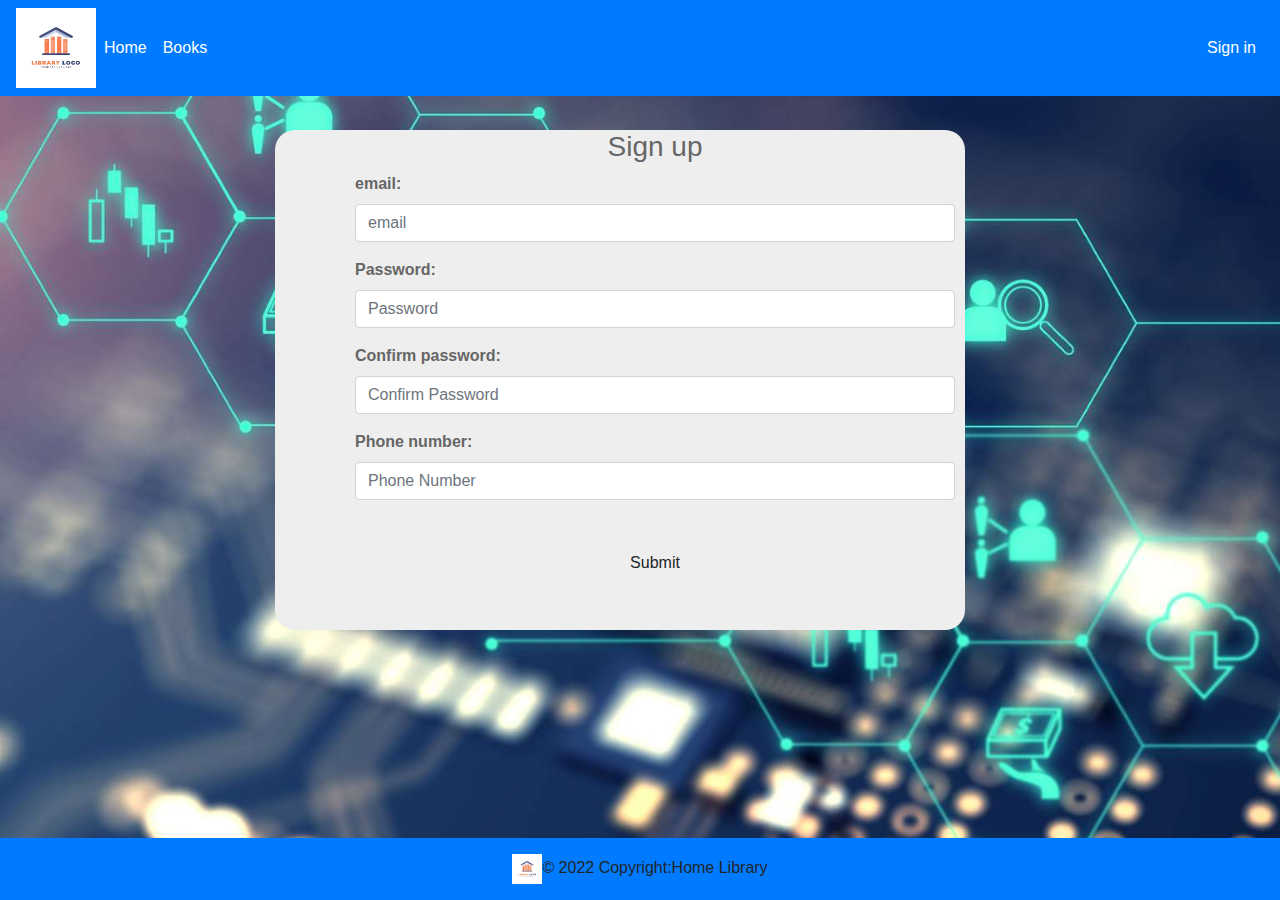
<file: signup.html>
<!DOCTYPE html>
<html lang="en">
<head>
    <meta charset="UTF-8">
    <meta name="viewport" content="width=device-width, initial-scale=1.0">
    <title>Library</title>
  
    <link rel="stylesheet" href="https://maxcdn.bootstrapcdn.com/bootstrap/4.3.1/css/bootstrap.min.css">
    <link rel="stylesheet" href="signup.css">
</head>
<body>
    <div class="main">
    <nav class="navbar navbar-expand-lg navbar-dark bg-primary fixed-top">
        <img src="images/logo.avif" height="80" alt="My home library">
        
        <button type="button" class="navbar-toggler" data-toggle="collapse" data-target="#navbarCollapse">
            <span class="navbar-toggler-icon"></span>
        </button>
      
        <div class="collapse navbar-collapse" id="navbarCollapse">
          <div class="navbar-nav">
            <a class="nav-item nav-link active" href="index.html">Home</a>
            <a class="nav-item nav-link active" href="books.html">Books</a>
          
            
          
          </div>
          <div class="navbar-nav ml-auto">
           
            
            <a href="signin.html" class="nav-item nav-link active">Sign in</a>
        </div>
        </div>
      </nav>
    </div>


    <div class="container">

        <div class="row">
                <div class="form_bg">
                    <form action="index.html">
                         <h3 class="text-center">Sign up</h3>
                        
                        <!-- <div class="form-group" >
                                <label for="Name"><b>Name:</b></labe>
                            <input  type="Name" class="form-control" id="Name" placeholder="Name">
                        </div> -->
                                                   
                        <div class="form-group">
                                <label for="email"><b>email:</b></labeL>
                            <input type="email"  class="form-control" id="email" placeholder="email" pattern="[a-z0-9._%+-]+@[a-z0-9.-]+\.[a-z]{2,4}$">
                        </div>
                        <div class="form-group">
                                <label for="pwd"><b>Password:</b></labeL>
                            <input type="password"  class="form-control" id="pwd" placeholder="Password">
                        </div>
                        <div class="form-group">
                                <label for="cpwd"><b>Confirm password:</b></labeL>
                            <input type="password"  class="form-control" id="cpwd" placeholder="Confirm Password">
                        </div>
                        
                                           <div class="form-group">
                            <label for="phno"><b>Phone number:</b></labeL>
                        <input type="number"  class="form-control" id="phno" placeholder="Phone Number">
                    </div>
                    <br/>
                        <div class="align-center text-center">
                            <button type="submit" class="btn btn-default " id="login"  >Submit</button>
                        </div>
                        <!-- <button onclick="window.location.href = 'https://w3docs.com';">Click Here</button> -->
                    </form>
                </div>
            </div>
        </div>












    <footer class="page-footer font-small bg-primary fixed-bottom">

        <!-- Copyright -->
        <div class="footer-copyright text-center py-3">
            <img src="images/logo.avif" height="30" alt="My home library">© 2022 Copyright:Home Library
          <!-- <a href="https://mdbootstrap.com/education/bootstrap/"> MDBootstrap.com</a> -->
        </div>
        <!-- Copyright -->
      
      </footer>
      <script src="https://maxcdn.bootstrapcdn.com/bootstrap/4.3.1/js/bootstrap.min.js"></script>
</body>
</html>
</file>
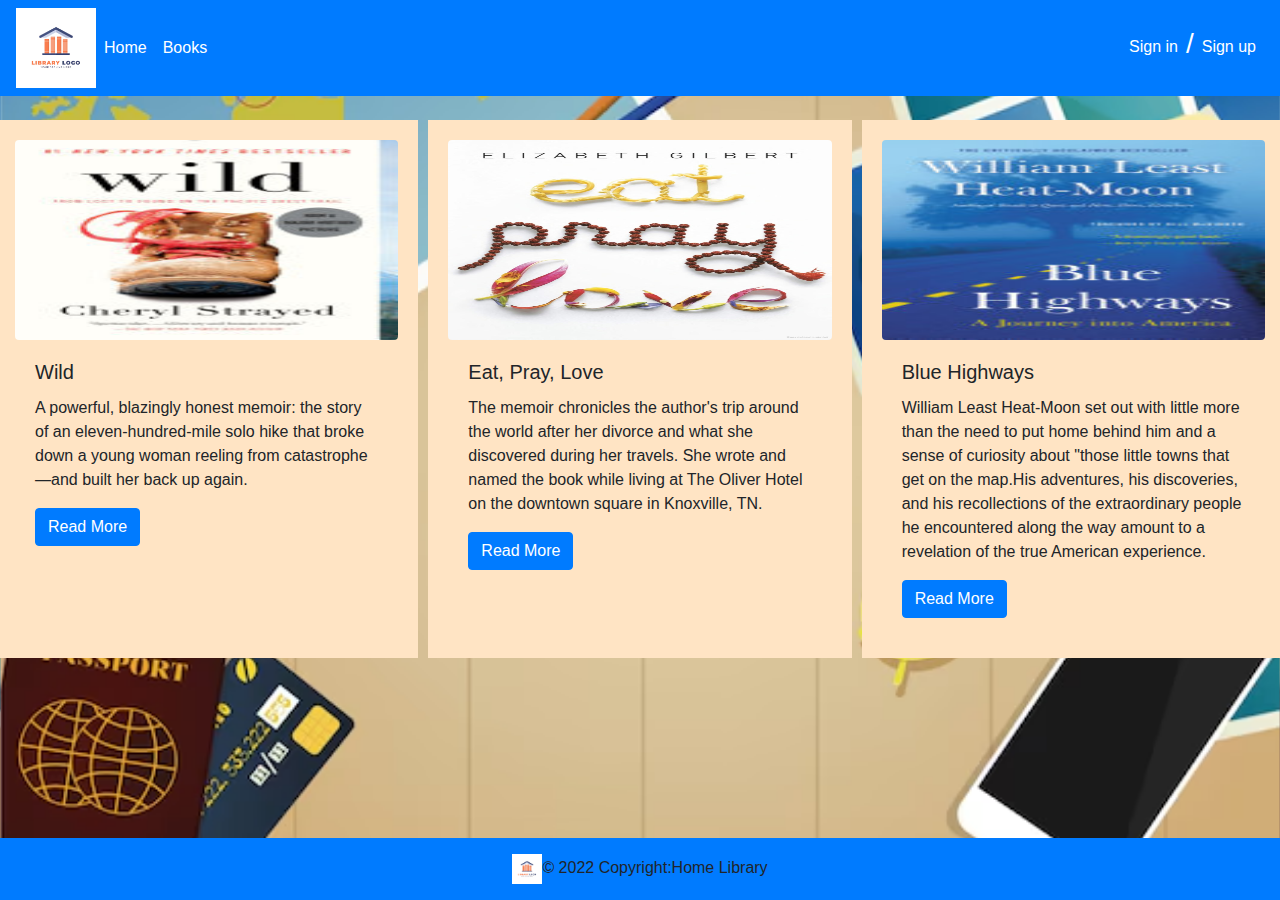
<file: travelogue.html>
<!DOCTYPE html>
<html lang="en">
<head>
    <meta charset="UTF-8">
    <meta name="viewport" content="width=device-width, initial-scale=1.0">
    <title>Document</title>
    <link rel="stylesheet" href="https://maxcdn.bootstrapcdn.com/bootstrap/4.3.1/css/bootstrap.min.css">
    <link rel="stylesheet" href="travelogue.css">
</head>
<body>
  <div class="main">
    <nav class="navbar navbar-expand-lg navbar-dark bg-primary fixed-top">
        <img src="images/logo.avif" height="80" alt="My home library">
        
        <button type="button" class="navbar-toggler" data-toggle="collapse" data-target="#navbarCollapse">
            <span class="navbar-toggler-icon"></span>
        </button>
      
        <div class="collapse navbar-collapse" id="navbarCollapse">
          <div class="navbar-nav">
            <a class="nav-item nav-link active" href="index.html">Home</a>
            <a class="nav-item nav-link active" href="books.html">Books</a>
            
            
          
          </div>
          <div class="navbar-nav ml-auto">
            <a href="signin.html" class="nav-item nav-link active">Sign in</a>
            <h3 id="slash">/</h3>
            <a href="signup.html" class="nav-item nav-link active">Sign up</a>
        </div>
        </div>
      </nav>
    </div>
    
   

         
                                 <div class= " row card-group" id="cardbg">
                                  <div class="card" >
                                    <img src="./images/traveloguebook1.jpeg" class=" rounded card-img-top" alt="..." height="200px">
                                    <div class="card-body">
                                      <h5 class="card-title">Wild</h5>
                                      <p class="card-text">A powerful, blazingly honest memoir: the story of an eleven-hundred-mile solo hike that broke down a young woman reeling from catastrophe—and built her back up again.</p>
                                    
                                        <a href="https://www.academia.edu/27944481/Wild_From_Lost_to_Found_on_the_Pacific_Crest_Trail" class="btn btn-primary">Read More</a>
                                     
                                    </div>
                                  </div>
                                  <div class="card">
                                    <img src="./images/traveloguebook2.jpeg" class=" rounded card-img-top" alt="..." height="200px">
                                    <div class="card-body">
                                      <h5 class="card-title">Eat, Pray, Love</h5>
                                      <p class="card-text">The memoir chronicles the author's trip around the world after her divorce and what she discovered during her travels. She wrote and named the book while living at The Oliver Hotel on the downtown square in Knoxville, TN.
                                      </p>
                                      <a href="https://www.google.com/search?q=eat+pray+love+book&sca_esv=c786e18f386c8f3b&rlz=1C1VDKB_enBH1102BH1103&sxsrf=ADLYWILa0G95vBP6pvoBoRkgoyZl-Tt6WA%3A1724502057821&ei=KdDJZvLrMYyF4-EP1_y1sQI&gs_ssp=eJzj4tLP1TcwSS7PKUoyYPQSSk0sUSgoSqxUyMkvS1VIys_PBgClhwqi&oq=eat+&gs_lp=[base64]&sclient=gws-wiz-serp" class="btn btn-primary">Read More</a>
                                    </div>
                                  </div>
                                  <div class="card">
                                    <img src="./images/traveloguebook3.jpeg" class="rounded card-img-top" alt="..." height="200px">
                                    <div class="card-body">
                                      <h5 class="card-title">Blue Highways</h5>
                                      <p class="card-text">William Least Heat-Moon set out with little more than the need to put home behind him and a sense of curiosity about "those little towns that get on the map.His adventures, his discoveries, and his recollections of the extraordinary people he encountered along the way amount to a revelation of the true American experience.


                                        </p>
                                      <a href="https://dopdfdownload.com/blue-highways-a-journey-into-america.pdf" class="btn btn-primary">Read More</a>
                                    </div>
                                  </div>
                                  
                                </div>
          
                                


        <footer class="page-footer font-small bg-primary fixed-bottom">

            <!-- Copyright -->
            <div class="footer-copyright text-center py-3">
              <img src="images/logo.avif" height="30" alt="My home library">© 2022 Copyright:Home Library
              <!-- <a href="https://mdbootstrap.com/education/bootstrap/"> MDBootstrap.com</a> -->
            </div>
            <!-- Copyright -->
          
          </footer>
          <script src="https://maxcdn.bootstrapcdn.com/bootstrap/4.3.1/js/bootstrap.min.js"></script>
</body>
</html>
</file>
<file: index.css>
#slash{
    color: white;
}
#navbarCollapse{

   font-family: 'Franklin Gothic Medium', 'Arial Narrow', Arial, sans-serif; 
   
}
body{
    margin: 0%;
    padding: 0%;
    background-image: url('images/backgroundimage2.jpg ');
        background-size:cover;
        
}
.txt{
    color: black;
    margin-top: 150px;
    
  font-family:'Franklin Gothic Medium', 'Arial Narrow', Arial, sans-serif;
  padding-top: 30px;
  padding-left: 50PX;
  text-decoration: solid;
 text-align: center;
 margin-bottom: 150px;
 
}

#cardbg{

    margin-bottom: 100px;
    margin-top: 100px;
    background-color: rgb(45, 49, 49);
    margin-left: 30px;
    margin-right: 30px;

}
</file>
<file: books.css>
#navbarCollapse{

    font-family: 'Franklin Gothic Medium', 'Arial Narrow', Arial, sans-serif; 
    
  
 }
#bcg{

    margin-top: 100px;
    height: 200px;
    background-size: cover;
  
    color: black;
    padding: 50px,;
    font-family: 'Franklin Gothic Medium', 'Arial Narrow', Arial, sans-serif;
    background-color: bisque;
}
#slash{
    color: white;
}
#txt{
 margin-top: 20px;   
 
}
.card{
    border: 2px solid white;
   background-color: beige;
    float: left;
    width: 20%;
    margin-left: 5px;
    margin-right: 5px;
    margin-top: 5px;
    margin-bottom: 5px;
    
    padding: 20px;
    
    
}
</file>
<file: cooking.css>
body{
    background-image: url("images/cooking.jpg");
    background-size: cover;
}
    
#navbarCollapse{

    font-family: 'Franklin Gothic Medium', 'Arial Narrow', Arial, sans-serif; 
    
 }
.card{
    border: 5px;
    float: left;
    width: 20%;
    margin-left: 20px;
    margin-right: 20px;
    margin-top: 130px;
   
   background-color: bisque;
    padding: 20px;
    
}
#cardbg{

    margin-bottom: 120px;
    padding: 20px;
}

#slash{
    color: white;
}
</file>
<file: drama.css>
body{
    background-image: url('images/dramabgimg.jpg');
    background-size: cover;
}
#navbarCollapse{

    font-family: 'Franklin Gothic Medium', 'Arial Narrow', Arial, sans-serif; 
    
 }   

.card{
    border: 5px;
    float: left;
    width: 20%;
    margin-left: 20px;
    margin-right: 20px;
    margin-top: 130px;
   
   background-color: bisque;
    padding: 20px;
    
}
#cardbg{

    margin-bottom: 120px;
}
#slash{
    color: white;
}
</file>
<file: fantasy.css>
body{
    background-image: url('images/fantasyncgimg.jpg');
    background-size: cover;
}
#navbarCollapse{

    font-family: 'Franklin Gothic Medium', 'Arial Narrow', Arial, sans-serif; 
    
 }  

.card{
    border: 5px ;
    float: left;
    width: 20%;
    margin-left: 20px;
    margin-right: 20px;
    margin-top: 130px;
    
   background-color: bisque;
    padding: 20px;
    
}

#cardbg{

    margin-bottom: 120px;
}

#slash{
    color: white;
}
</file>
<file: genealogy.css>
body{background-image: url('images/genealogybgimg.jpg');
    background-size: cover;
}
#navbarCollapse{

    font-family: 'Franklin Gothic Medium', 'Arial Narrow', Arial, sans-serif; 
    
 }   

.card{
    border: 5px ;
    float: left;
    width: 20%;
    margin-left: 20px;
    margin-right: 20px;
    margin-top: 120px;
    
   background-color: bisque;
    padding: 20px;
    
}
#cardbg{

    margin-bottom: 120px;
}
#slash{
    color: white;
}
</file>
<file: sciencefiction.css>
body{background-image: url('images/sciencefictionbcgimg.avif');
    background-size: cover;
}
#navbarCollapse{

    font-family: 'Franklin Gothic Medium', 'Arial Narrow', Arial, sans-serif; 
    
 }  

.card{
    border: 5px ;
    float: left;
    width: 20%;
    margin-left: 20px;
    margin-right: 20px;
    margin-top: 120px;
    
   background-color: bisque;
    padding: 20px;
    
}

#cardbg{

    margin-bottom: 100px;
}
#slash{
    color: white;
}
</file>
<file: signin.css>
body {
    background-image: url("images/sigin.png");
    
  background-repeat: no-repeat;
  background-attachment: fixed;
  background-size: cover;

} 
#navbarCollapse{

    font-family: 'Franklin Gothic Medium', 'Arial Narrow', Arial, sans-serif; 
    
 }

.form_bg {
    background-color:#eee;
    color:#666;
    padding:20px;
   border-radius: 20px;
    
    position: absolute;
    border:10px solid #fff;
   margin-top: 200px;
   margin-left: 350px;
  
    width: 320px;
    height: 320px;
}

button {
  
  border: none;
  color: white;
  padding: 15px 32px;
  text-align: center;
  text-decoration: none;
 
  font-size: 16px;
  margin: 4px 2px;
  cursor: pointer;
}
button:hover {
  background-color: rgb(27, 131, 172);
  color: white;
}
</file>
<file: signup.css>
body {
    background-image: url("images/Featured-Image4.jpg");
    
  background-repeat: no-repeat;
  background-attachment: fixed;
  background-size: cover;

background-size: cover;
} 

#navbarCollapse{

    font-family: 'Franklin Gothic Medium', 'Arial Narrow', Arial, sans-serif; 
    
 }
 
.form_bg{
    background-color:#eee;
    color:#666;
box-sizing: content-box;
    padding-left:80px;
    padding-right: 10px;
    border-radius:20px;
    position: absolute;
    border:80% solid #fff;
    margin-top: 110px;
    margin-left: 200px;
  

    
    width: 600px;
    height: 500px;
}
.align-center {
    text-align:center;
    
}
.container
{
padding: 20px;
}
button {
    
    border: none;
    color: white;
    padding: 15px 32px;
    text-align: center;
    text-decoration: none;
    display: inline-block;
    font-size: 16px;
    margin: 4px 2px;
    cursor: pointer;
   
  }
  button:hover {
    background-color: rgb(27, 131, 172);
    color: white;
  }
</file>
<file: travelogue.css>
body{background-image: url('images/traveloguebcgimg.avif');
    background-size: cover;
}
#navbarCollapse{

    font-family: 'Franklin Gothic Medium', 'Arial Narrow', Arial, sans-serif; 
    
 }

#slash{
    color: white;
}
    
#cardbg{

    margin-bottom: 120px;
}
.card{
    border: 5px ;
    float: left;
    width: 20%;
    margin-left: 10px;
    margin-right: 10px;
    margin-top: 120px;
    
   background-color: bisque;
    padding: 20px;
    
}
</file>
